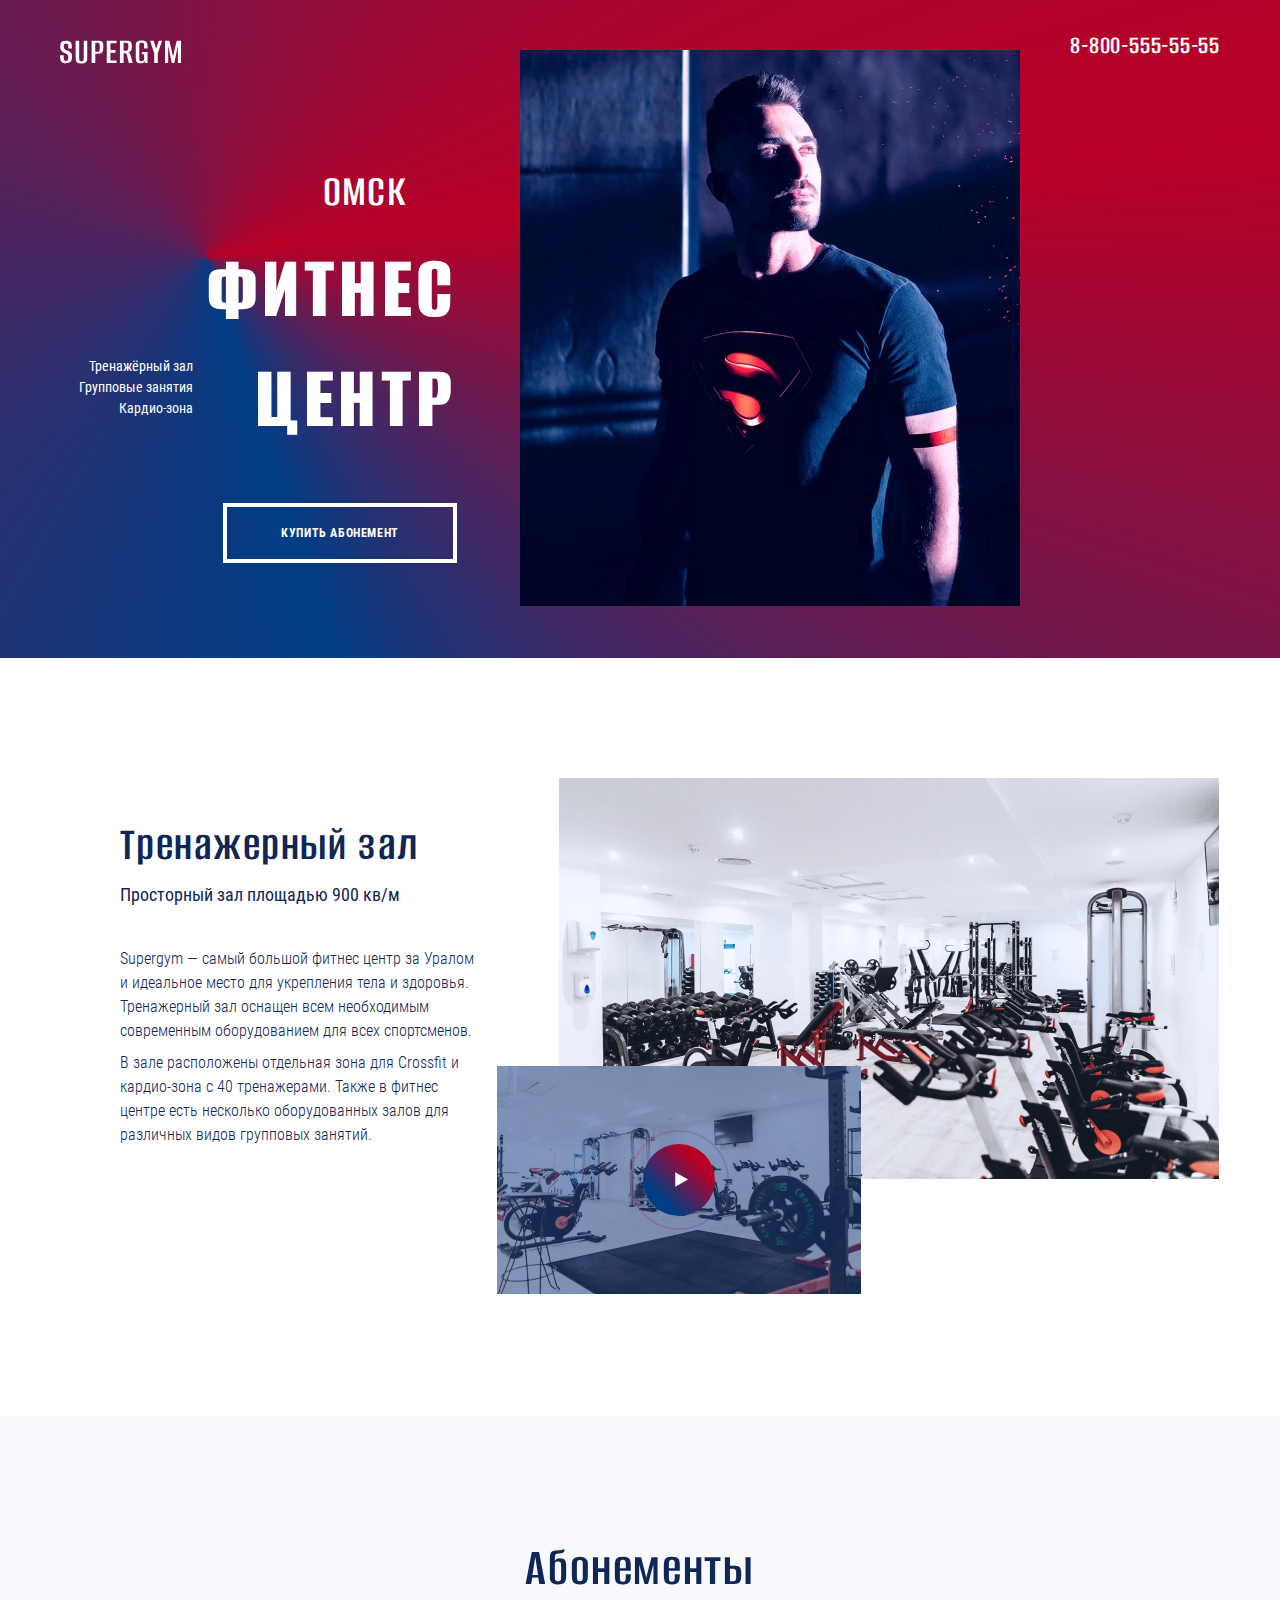
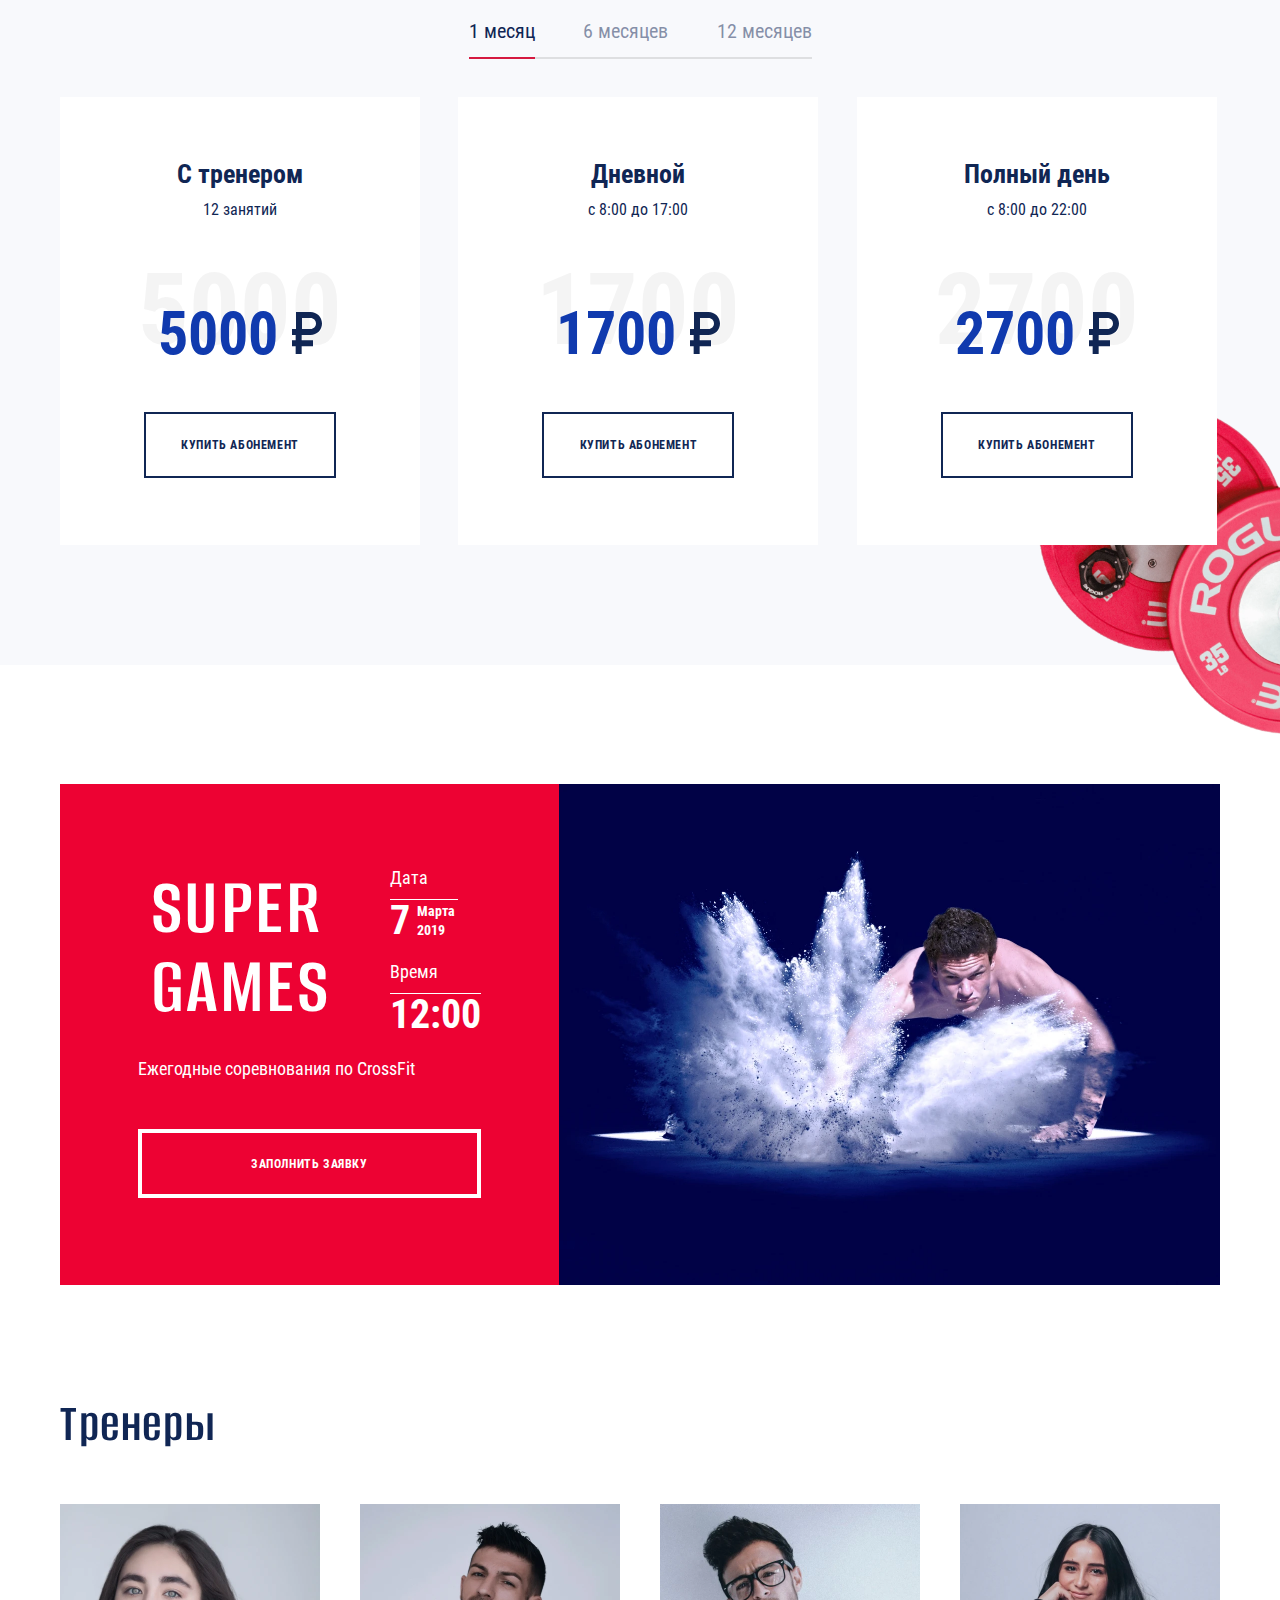
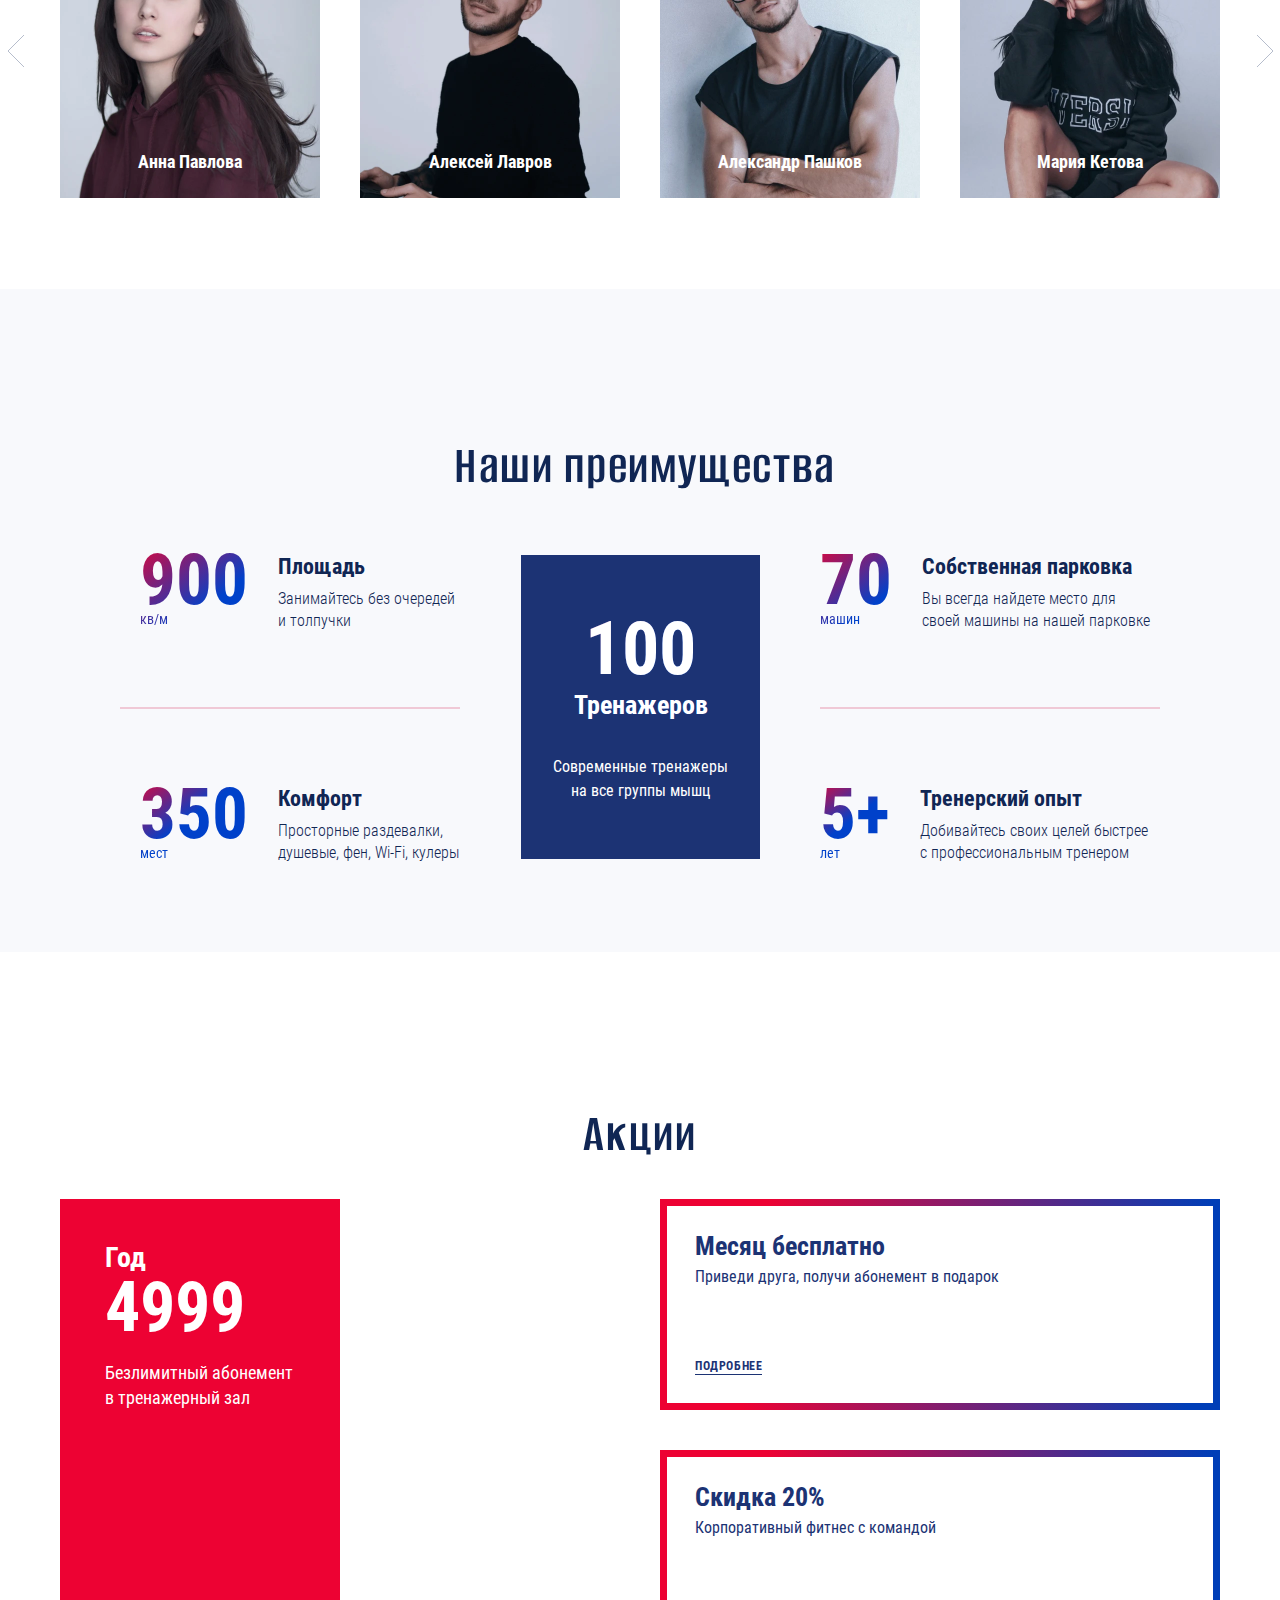
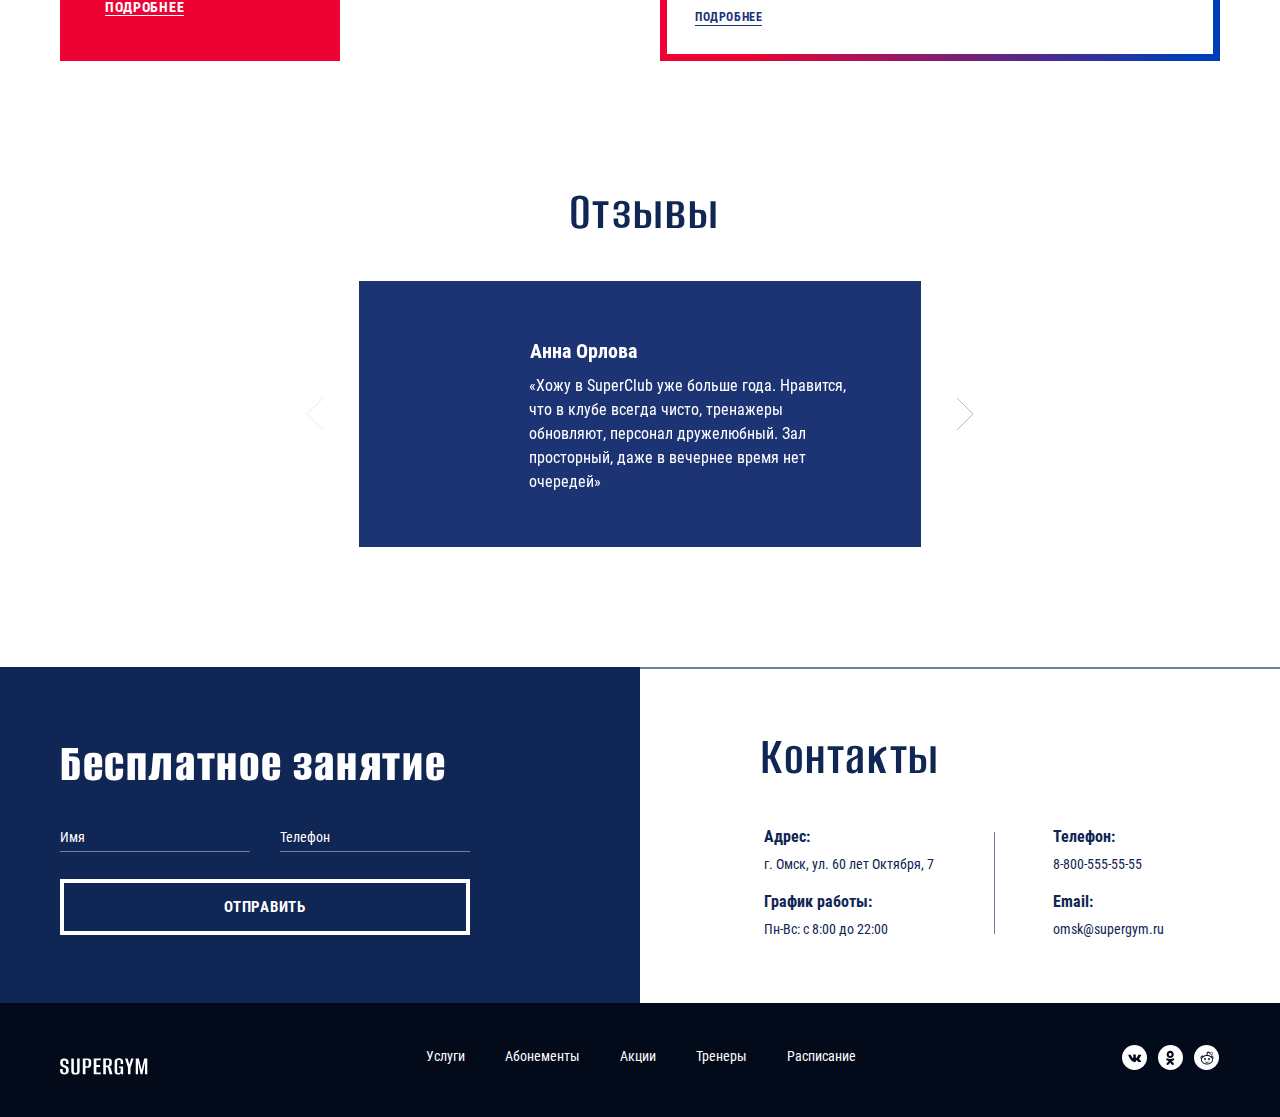
<file: index.html>
<!DOCTYPE html>
<html lang="ru">

<head>
  <meta charset="UTF-8">
  <meta http-equiv="X-UA-Compatible" content="IE=edge">
  <meta name="viewport" content="width=device-width, initial-scale=1.0">
  <meta name="description" content="Фитнесс-клуб: тренажёрный зал, групповые занятия, кардио-зона">
  <title>Supergym. Фитнесс-клуб в Омске</title>
  <link rel="stylesheet" href="css/style.min.css">

  <link rel="preload" href="fonts/alumnisans-semibold.woff2" type="font/woff2" as="font" crossorigin="anonymous">
  <link rel="preload" href="fonts/alumnisans-extrabold.woff2" type="font/woff2" as="font" crossorigin="anonymous">
  <link rel="preload" href="fonts/robotocondensed-light.woff2" type="font/woff2" as="font" crossorigin="anonymous">
  <link rel="preload" href="fonts/robotocondensed-regular.woff2" type="font/woff2" as="font" crossorigin="anonymous">
  <link rel="preload" href="fonts/robotocondensed-bold.woff2" type="font/woff2" as="font" crossorigin="anonymous">
</head>

<body>
  <div class="wrapper">
    <header class="header">
      <div class="container">
        <a class="header__logo">
          <img src="img/logo.svg" width="122" height="44" alt="Логотип фитнес-клуба Supergym.">
        </a>
        <div class="header__menu">
          <a class="header__phone" href="tel:+78005555555">
            8-800-555-55-55
          </a>
        </div>
      </div>
    </header>
    <main class="main">
      <section class="intro">
        <div class="container intro__container">
          <div class="intro__info">
            <div class="intro__info-wrapper">
              <ul>
                <li>Тренажёрный зал</li>
                <li>Групповые занятия</li>
                <li>Кардио-зона</li>
              </ul>
              <div>
                <p>Омск</p>
                <h1>Фитнес<br>центр</h1>
              </div>
            </div>
            <a class="button button--white" href="#catalog">Купить абонемент</a>
          </div>
          <picture>
            <source srcset="img/intro.webp 1x, img/intro@2x.webp 2x" type="image/webp">
            <img src="img/intro.jpg" srcset="img/intro@2x.jpg 2x" alt="Мужчина в футболке супермена" width="500"
              height="556">
          </picture>
        </div>
      </section>
      <section class="about">
        <div class="container">
          <div class="about__info">
            <h2>Тренажерный&nbsp;зал</h2>
            <h3>Просторный зал площадью 900 кв/м</h3>
            <p>Supergym&nbsp;&mdash; самый большой фитнес центр за&nbsp;Уралом и&nbsp;идеальное место для укрепления
              тела и&nbsp;здоровья. Тренажерный зал оснащен всем необходимым современным оборудованием для всех
              спортсменов.
            </p>
            <p>В&nbsp;зале расположены отдельная зона для Crossfit и кардио-зона с&nbsp;40&nbsp;тренажерами. Также
              в&nbsp;фитнес центре есть несколько оборудованных залов для различных видов групповых занятий.
            </p>
          </div>
          <div class="about__media">
            <div class="about__img-wrapper">
              <picture>
                <source srcset="img/about.webp 1x, img/about@2x.webp 2x" type="image/webp">
                <img src="img/about.jpg" srcset="img/about@2x.jpg 2x" alt="Фото тренажёрного зала" width="660"
                  height="401">
              </picture>
            </div>
            <div class="about__video-container" data-name="video-container">
              <a href="https://youtu.be/9TZXsZItgdw" data-name="video-link" data-id="9TZXsZItgdw">
                <picture>
                  <source srcset="img/about-video-preview.webp 1x, img/about-video-preview@2x.webp 2x"
                    type="image/webp">
                  <img data-name="video-preview" src="img/about-video-preview.jpg"
                    srcset="img/about-video-preview@2x.jpg 2x" alt="Фото тренажёрного зала" width="364" height="228">
                </picture>
              </a>
              <button class="button" type="button" aria-label="Запустить видео" data-name="video-button">
                <svg width="100" height="100" viewBox="0 0 100 100" fill="none" xmlns="http://www.w3.org/2000/svg">
                  <circle cx="50" cy="50" r="49" stroke="url(#paint0_linear_7653_167)" stroke-opacity="0.2"
                    stroke-width="2" />
                  <circle cx="50" cy="50" r="36" fill="url(#paint1_linear_7653_167)" />
                  <path d="M59 49.5L46.25 56.8612L46.25 42.1388L59 49.5Z" fill="white" />
                  <defs>
                    <linearGradient id="paint0_linear_7653_167" x1="19.774" y1="3.00672e-05" x2="105.785" y2="10.6444"
                      gradientUnits="userSpaceOnUse">
                      <stop stop-color="#ED0233" offset="0" />
                      <stop offset="1" stop-color="#003EB7" />
                    </linearGradient>
                    <linearGradient id="paint1_linear_7653_167" x1="14" y1="49.52" x2="54.1858" y2="9.18415"
                      gradientUnits="userSpaceOnUse">
                      <stop stop-color="#003D85" offset="0" />
                      <stop offset="0.885417" stop-color="#B80027" />
                    </linearGradient>
                  </defs>
                </svg>
              </button>
            </div>
          </div>
        </div>
      </section>
      <section class="catalog" id="catalog" data-id="catalog" data-js="no-js">
        <div class="container">
          <h2>Абонементы</h2>
          <ul data-tab-controls>
            <li class="is-active" data-tab-control="tab-1">
              <button type="button">1 месяц</button>
            </li>
            <li data-tab-control="tab-2">
              <button type="button">6 месяцев</button>
            </li>
            <li data-tab-control="tab-3">
              <button type="button">12 месяцев</button>
            </li>
          </ul>
          <div class="catalog__list">
            <ul class="is-active" data-tab="tab-1" data-content="1 месяц">
              <li>
                <dl>
                  <dt>С тренером</dt>
                  <dd>12 занятий</dd>
                </dl>
                <b data-price="5000">5000
                  <svg width="30" height="42">
                    <use xlink:href="img/sprite.svg#rouble"></use>
                  </svg>
                </b>
                <a class="button button--dark" href="#">Купить абонемент</a>
              </li>
              <li>
                <dl>
                  <dt>Дневной</dt>
                  <dd>с 8:00 до 17:00 </dd>
                </dl>
                <b data-price="1700">1700
                  <svg width="30" height="42">
                    <use xlink:href="img/sprite.svg#rouble"></use>
                  </svg>
                </b>
                <a class="button button--dark" href="#">Купить абонемент</a>
              </li>
              <li>
                <dl>
                  <dt>Полный день</dt>
                  <dd>с 8:00 до 22:00</dd>
                </dl>
                <b data-price="2700">2700
                  <svg width="30" height="42">
                    <use xlink:href="img/sprite.svg#rouble"></use>
                  </svg>
                </b>
                <a class="button button--dark" href="#">Купить абонемент</a>
              </li>
            </ul>
            <ul class="is-active" data-tab="tab-2" data-content="6 месяцев">
              <li>
                <dl>
                  <dt>С тренером</dt>
                  <dd>12 занятий</dd>
                </dl>
                <b data-price="15000">15000
                  <svg width="30" height="42">
                    <use xlink:href="img/sprite.svg#rouble"></use>
                  </svg>
                </b>
                <a class="button button--dark" href="#">Купить абонемент</a>
              </li>
              <li>
                <dl>
                  <dt>Дневной</dt>
                  <dd>с 8:00 до 17:00 </dd>
                </dl>
                <b data-price="5000">5000
                  <svg width="30" height="42">
                    <use xlink:href="img/sprite.svg#rouble"></use>
                  </svg>
                </b>
                <a class="button button--dark" href="#">Купить абонемент</a>
              </li>
              <li>
                <dl>
                  <dt>Полный день</dt>
                  <dd>с 8:00 до 22:00</dd>
                </dl>
                <b data-price="10000">10000
                  <svg width="30" height="42">
                    <use xlink:href="img/sprite.svg#rouble"></use>
                  </svg>
                </b>
                <a class="button button--dark" href="#">Купить абонемент</a>
              </li>
            </ul>
            <ul class="is-active" data-tab="tab-3" data-content="12 месяцев">
              <li>
                <dl>
                  <dt>С тренером</dt>
                  <dd>12 занятий</dd>
                </dl>
                <b data-price="25000">25000
                  <svg width="30" height="42">
                    <use xlink:href="img/sprite.svg#rouble"></use>
                  </svg>
                </b>
                <a class="button button--dark" href="#">Купить абонемент</a>
              </li>
              <li>
                <dl>
                  <dt>Дневной</dt>
                  <dd>с 8:00 до 17:00 </dd>
                </dl>
                <b data-price="10000">10000
                  <svg width="30" height="42">
                    <use xlink:href="img/sprite.svg#rouble"></use>
                  </svg>
                </b>
                <a class="button button--dark" href="#">Купить абонемент</a>
              </li>
              <li>
                <dl>
                  <dt>Полный день</dt>
                  <dd>с 8:00 до 22:00</dd>
                </dl>
                <b data-price="15000">15000
                  <svg width="30" height="42">
                    <use xlink:href="img/sprite.svg#rouble"></use>
                  </svg>
                </b>
                <a class="button button--dark" href="#">Купить абонемент</a>
              </li>
            </ul>
          </div>
        </div>
        <picture>
          <source srcset="img/weights.webp 1x, img/weights@2x.webp 2x" type="image/webp">
          <img src="img/weights.png" srcset="img/weights@2x.png" alt="Диски для штанги." width="470" height="494"
            loading="lazy">
        </picture>
      </section>
      <section class="event">
        <div class="container">
          <h2 class="visually-hidden">Анонс мероприятий</h2>
          <div class="event__info">
            <div class="event__heading">
              <h3>Super<br>games</h3>
              <dl>
                <dt>Дата</dt>
                <dd>
                  <time datetime="2019-03-07">7
                    <span>Марта<br>2019</span>
                  </time>
                </dd>
                <dt>Время</dt>
                <dd>
                  <time datetime="12:00">12:00</time>
                </dd>
              </dl>
            </div>
            <p>Ежегодные соревнования по CrossFit</p>
            <a class="button button--white" href="#">Заполнить заявку</a>
          </div>
          <picture>
            <source srcset="img/event.webp 1x, img/event@2x.webp 2x" type="image/webp">
            <img src="img/event.jpg" srcset="img/event@2x.jpg 2x" alt="Фото спортсмена на старте." width="660"
              height="500" loading="lazy">
          </picture>
        </div>
      </section>
      <section class="team" id="team" data-id="team" data-js="no-js">
        <div class="container">
          <h2>Тренеры</h2>
          <div class="swiper team__slider">
            <div class="swiper-wrapper team__slider-wrapper">
              <!-- Slides -->
              <div class="swiper-slide team__slide" tabindex="0">
                <div class="team__slide-info">
                  <h3>Анна Павлова</h3>
                  <p>CrossFit</p>
                  <ul>
                    <li>Certified Level&nbsp;1 Trainer</li>
                    <li>Победитель чемпионата Кубы по&nbsp;CrossFit</li>
                    <li>Опыт — 5 лет</li>
                  </ul>
                </div>
                <picture>
                  <source srcset="img/trainer-1.webp 1x, img/trainer-1@2x.webp 2x" type="image/webp">
                  <img src="img/trainer-1.jpg" srcset="img/trainer-1@2x.jpg" alt="Фото тренера." width="260"
                    height="294">
                </picture>
              </div>
              <div class="swiper-slide team__slide" tabindex="0">
                <div class="team__slide-info">
                  <h3>Алексей Лавров</h3>
                  <p>CrossFit</p>
                  <ul>
                    <li>Certified Level&nbsp;2 Trainer</li>
                    <li>Победитель чемпионата Америки по&nbsp;CrossFit</li>
                    <li>Опыт — 7 лет</li>
                  </ul>
                </div>
                <picture>
                  <source srcset="img/trainer-2.webp 1x, img/trainer-2@2x.webp 2x" type="image/webp">
                  <img src="img/trainer-2.jpg" srcset="img/trainer-2@2x.jpg" alt="Фото тренера." width="260"
                    height="294" loading="lazy">
                </picture>
              </div>
              <div class="swiper-slide team__slide" tabindex="0">
                <div class="team__slide-info">
                  <h3>Александр Пашков</h3>
                  <p>CrossFit</p>
                  <ul>
                    <li>Certified Level&nbsp;3 Trainer</li>
                    <li>Победитель чемпионата России по&nbsp;CrossFit</li>
                    <li>Опыт — 6 лет</li>
                  </ul>
                </div>
                <picture>
                  <source srcset="img/trainer-3.webp 1x, img/trainer-3@2x.webp 2x" type="image/webp">
                  <img src="img/trainer-3.jpg" srcset="img/trainer-3@2x.jpg" alt="Фото тренера." width="260"
                    height="294" loading="lazy">
                </picture>
              </div>
              <div class="swiper-slide team__slide" tabindex="0">
                <div class="team__slide-info">
                  <h3>Мария Кетова</h3>
                  <p>CrossFit</p>
                  <ul>
                    <li>Certified Level&nbsp;4 Trainer</li>
                    <li>Победитель чемпионата Испании по&nbsp;CrossFit</li>
                    <li>Опыт — 8 лет</li>
                  </ul>
                </div>
                <picture>
                  <source srcset="img/trainer-4.webp 1x, img/trainer-4@2x.webp 2x" type="image/webp">
                  <img src="img/trainer-4.jpg" srcset="img/trainer-4@2x.jpg" alt="Фото тренера." width="260"
                    height="294" loading="lazy">
                </picture>
              </div>
              <div class="swiper-slide team__slide" tabindex="0">
                <div class="team__slide-info">
                  <h3>Жан Просянов</h3>
                  <p>CrossFit</p>
                  <ul>
                    <li>Certified Level&nbsp;5 Trainer</li>
                    <li>Победитель чемпионата Грузии по&nbsp;CrossFit</li>
                    <li>Опыт — 5 лет</li>
                  </ul>
                </div>
                <picture>
                  <source srcset="img/trainer-3.webp 1x, img/trainer-3@2x.webp 2x" type="image/webp">
                  <img src="img/trainer-3.jpg" srcset="img/trainer-3@2x.jpg" alt="Фото тренера" width="260" height="294"
                    loading="lazy">
                </picture>
              </div>
              <div class="swiper-slide team__slide" tabindex="0">
                <div class="team__slide-info">
                  <h3>Александра Иванова</h3>
                  <p>CrossFit</p>
                  <ul>
                    <li>Certified Level&nbsp;6 Trainer</li>
                    <li>Победитель чемпионата Мира по&nbsp;CrossFit</li>
                    <li>Опыт — 9 лет</li>
                  </ul>
                </div>
                <picture>
                  <source srcset="img/trainer-1.webp 1x, img/trainer-1@2x.webp 2x" type="image/webp">
                  <img src="img/trainer-1.jpg" srcset="img/trainer-1@2x.jpg" alt="Фото тренера." width="260"
                    height="294" loading="lazy">
                </picture>
              </div>
              <div class="swiper-slide team__slide" tabindex="0">
                <div class="team__slide-info">
                  <h3>Ирина Смирнова</h3>
                  <p>CrossFit</p>
                  <ul>
                    <li>Certified Level&nbsp;7 Trainer</li>
                    <li>Победитель чемпионата Португалии по&nbsp;CrossFit</li>
                    <li>Опыт — 10 лет</li>
                  </ul>
                </div>
                <picture>
                  <source srcset="img/trainer-4.webp 1x, img/trainer-4@2x.webp 2x" type="image/webp">
                  <img src="img/trainer-1.jpg" srcset="img/trainer-4@2x.jpg" alt="Фото тренера" width="260" height="294"
                    loading="lazy">
                </picture>
              </div>
              <div class="swiper-slide team__slide" tabindex="0">
                <div class="team__slide-info">
                  <h3>Александр Лещев</h3>
                  <p>CrossFit</p>
                  <ul>
                    <li>Certified Level&nbsp;8 Trainer</li>
                    <li>Победитель чемпионата Австралии по&nbsp;CrossFit</li>
                    <li>Опыт — 5 лет</li>
                  </ul>
                </div>
                <picture>
                  <source srcset="img/trainer-2.webp 1x, img/trainer-2@2x.webp 2x" type="image/webp">
                  <img src="img/trainer-2.jpg" srcset="img/trainer-2@2x.jpg" alt="Фото тренера." width="260"
                    height="294" loading="lazy">
                </picture>
              </div>
            </div>
          </div>
          <!-- Navigation buttons -->
          <div class="swiper-button-prev team__button-prev">
            <svg width="18" height="34">
              <use xlink:href="img/sprite.svg#left-arrow"></use>
            </svg>
          </div>
          <div class="swiper-button-next team__button-next">
            <svg width="18" height="34">
              <use xlink:href="img/sprite.svg#right-arrow"></use>
            </svg>
          </div>
        </div>
      </section>
      <section class="benefits">
        <div class="container">
          <h2>Наши преимущества</h2>
          <div class="benefits__list">
            <dl>
              <dt><span>900</span>кв/м</dt>
              <dd>
                <b>Площадь</b>Занимайтесь без очередей и&nbsp;толпучки
              </dd>
            </dl>
            <dl>
              <dt><span>70</span>машин</dt>
              <dd>
                <b>Собственная парковка</b>Вы&nbsp;всегда найдете место для своей&nbsp;машины на&nbsp;нашей парковке
              </dd>
            </dl>
            <dl class="benefits__central-item">
              <dt><span>100</span>Тренажеров</dt>
              <dd>Современные тренажеры на&nbsp;все группы мышц</dd>
            </dl>
            <dl>
              <dt><span>350</span>мест</dt>
              <dd>
                <b>Комфорт</b>Просторные раздевалки,<br>душевые, фен, Wi-Fi, кулеры
              </dd>
            </dl>
            <dl>
              <dt><span>5+</span>лет</dt>
              <dd>
                <b>Тренерский опыт</b>Добивайтесь своих целей быстрее с&nbsp;профессиональным тренером
              </dd>
            </dl>
          </div>
        </div>
      </section>
      <section class="promo" id="promo">
        <div class="container">
          <h2>Акции</h2>
          <div class="promo__wrapper">
            <article class="promo__main">
              <div>
                <h3>Год <b>4999</b></h3>
                <p>Безлимитный абонемент в&nbsp;тренажерный зал</p>
                <a href="#">Подробнее</a>
              </div>
              <picture>
                <source srcset="img/promo.webp 1x, img/promo@2x.webp 2x" type="image/webp">
                <img src="img/promo.jpg" srcset="img/promo@2x.jpg" alt="Девушка в спортивной форме." width="280"
                  height="462" loading="lazy">
              </picture>
            </article>
            <div class="promo__others">
              <article>
                <h3>Месяц бесплатно</h3>
                <p>Приведи друга, получи абонемент&nbsp;в&nbsp;подарок</p>
                <a href="#">Подробнее</a>
              </article>
              <article>
                <h3>Скидка 20%</h3>
                <p>Корпоративный фитнес с&nbsp;командой</p>
                <a href="#">Подробнее</a>
              </article>
            </div>
          </div>
        </div>
      </section>
      <section class="feedback" data-id="feedback" data-js="no-js">
        <div class="container">
          <h2>Отзывы</h2>
          <div class="swiper feedback__slider">
            <div class="swiper-wrapper feedback__slider-wrapper">
              <!-- Slides -->
              <div class="swiper-slide feedback__slide">
                <div class="feedback__card">
                  <div>
                    <picture>
                      <source srcset="img/feedback-author-1.webp 1x, img/feedback-author-1@2x.webp 2x"
                        type="image/webp">
                      <img src="img/feedback-author-1.png" srcset="img/feedback-author-1@2x.png"
                        alt="Фото автора отзыва." width="80" height="80" loading="lazy">
                    </picture>
                  </div>
                  <h3>Анна Орлова</h3>
                  <p>&laquo;Хожу в&nbsp;SuperClub уже больше года. Нравится, что в&nbsp;клубе всегда чисто, тренажеры
                    обновляют, персонал дружелюбный. Зал просторный, даже в&nbsp;вечернее время нет очередей&raquo;</p>
                </div>
              </div>
              <div class="swiper-slide feedback__slide">
                <div class="feedback__card">
                  <div>
                    <picture>
                      <source srcset="img/feedback-author-1.webp 1x, img/feedback-author-1@2x.webp 2x"
                        type="image/webp">
                      <img src="img/feedback-author-1.png" srcset="img/feedback-author-1@2x.png"
                        alt="Фото автора отзыва." width="80" height="80" loading="lazy">
                    </picture>
                  </div>
                  <h3>Анна Орлова</h3>
                  <p>&laquo;Хожу в&nbsp;SuperClub уже больше года. Нравится, что в&nbsp;клубе всегда чисто, тренажеры
                    обновляют, персонал дружелюбный. Зал просторный, даже в&nbsp;вечернее время нет очередей&raquo;</p>
                </div>
              </div>
            </div>
            <!-- Navigation buttons -->
            <div class="swiper-button-prev feedback__button-prev">
              <svg width="18" height="34">
                <use xlink:href="img/sprite.svg#left-arrow"></use>
              </svg>
            </div>
            <div class="swiper-button-next feedback__button-next">
              <svg width="18" height="34">
                <use xlink:href="img/sprite.svg#right-arrow"></use>
              </svg>
            </div>
          </div>
        </div>
      </section>
      <section class="contacts">
        <div class="contacts__wrapper">
          <div class="contacts__form">
            <div class="contacts__form-wrapper">
              <h2>Бесплатное занятие</h2>
              <form action="https://echo.htmlacademy.ru/" method="post" autocomplete="off">
                <fieldset>
                  <label>
                    <span class="visually-hidden">Имя</span>
                    <input type="text" id="name" name="name" placeholder="Имя" required>
                  </label>
                  <label>
                    <span class="visually-hidden">Телефон</span>
                    <input type="tel" data-phone-input id="phone" name="phone" placeholder="Телефон"
                      minlength="11" maxlength="15" required>
                  </label>
                </fieldset>
                <button class="button button--white" type="submit">Отправить</button>
              </form>
            </div>
          </div>
          <div class="contacts__content">
            <div class="contacts__content-wrapper">
              <h2>Контакты</h2>
              <div>
                <dl>
                  <dt>Адрес:</dt>
                  <dd>
                    <address>
                      г. Омск, ул.&nbsp;60&nbsp;лет Октября, 7
                    </address>
                  </dd>
                  <dt>График работы:</dt>
                  <dd>Пн-Вс: с 8:00 до 22:00</dd>
                </dl>
                <dl>
                  <dt>Телефон:</dt>
                  <dd>
                    <a href="tel:+78005555555">
                      8-800-555-55-55
                    </a>
                  </dd>
                  <dt>Email:</dt>
                  <dd>
                    <a href="mailto:omsk@supergym.ru">
                      omsk@supergym.ru
                    </a>
                  </dd>
                </dl>
              </div>
            </div>
          </div>
        </div>
      </section>
    </main>
    <footer class="footer">
      <div class="container">
        <div class="footer__nav">
          <ul class="footer__nav-list">
            <li class="footer__nav-item">
              <a class="footer__nav-link footer__logo">
                <img src="img/logo.svg" width="88" height="32" alt="Логотип фитнес-клуба Supergym.">
              </a>
            </li>
            <li class="footer__nav-item">
              <a class="footer__nav-link" href="#">Услуги</a>
            </li>
            <li class="footer__nav-item">
              <a class="footer__nav-link" href="#catalog">Абонементы</a>
            </li>
            <li class="footer__nav-item">
              <a class="footer__nav-link" href="#promo">Акции</a>
            </li>
            <li class="footer__nav-item">
              <a class="footer__nav-link" href="#team">Тренеры</a>
            </li>
            <li class="footer__nav-item">
              <a class="footer__nav-link" href="#">Расписание</a>
            </li>
          </ul>
        </div>
        <div class="footer__social">
          <ul class="footer__social-list">
            <li class="footer__social-item">
              <a class="footer__social-link" href="https://vk.ru/">
                <svg width="14" height="14">
                  <use xlink:href="img/sprite.svg#icon-vk"></use>
                </svg>
                <span class="visually-hidden">Сайт ВКонтакте</span>
              </a>
            </li>
            <li class="footer__social-item">
              <a class="footer__social-link" href="https://ok.ru/">
                <svg width="9" height="16">
                  <use xlink:href="img/sprite.svg#icon-ok"></use>
                </svg>
                <span class="visually-hidden">Сайт Одноклассники</span>
              </a>
            </li>
            <li class="footer__social-item">
              <a class="footer__social-link" href="https://reddit.com/">
                <svg width="14" height="14">
                  <use xlink:href="img/sprite.svg#icon-reddit"></use>
                </svg>
                <span class="visually-hidden">Сайт Реддит</span>
              </a>
            </li>
          </ul>
        </div>
      </div>
    </footer>
  </div>
  <script src="js/vendor.min.js"></script>
  <script src="js/main.min.js"></script>
</body>

</html>
</file>
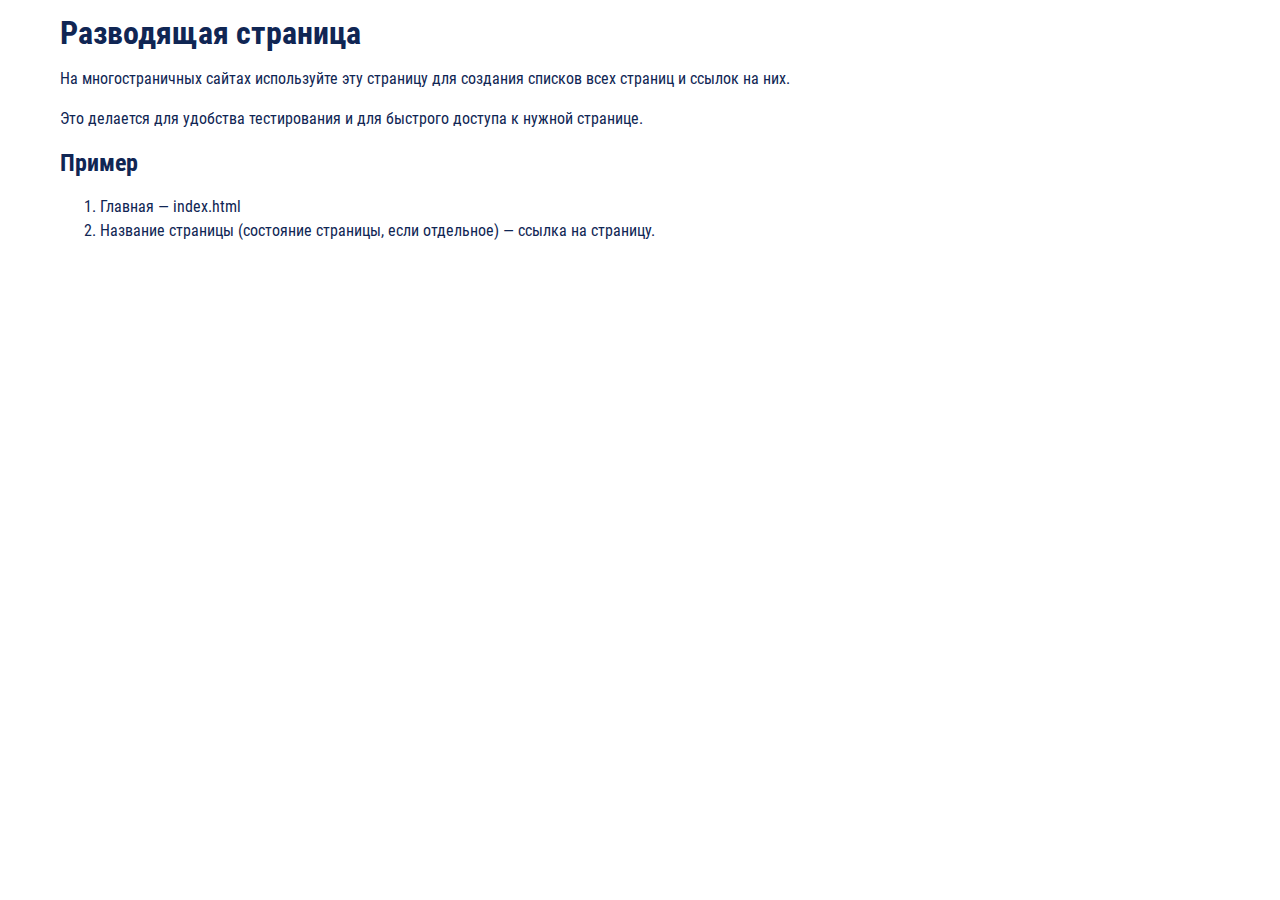
<file: sitemap.html>
<!DOCTYPE html>
<html lang="ru">
  <head>
    <meta charset="UTF-8" />
    <meta http-equiv="X-UA-Compatible" content="IE=edge" />
    <meta name="viewport" content="width=device-width, initial-scale=1.0" />
    <meta name="description" content="">
    <title>Supergym</title>
    <link rel="stylesheet" href="css/style.min.css">
  </head>
  <body>
    <div class="wrapper">
      <header>
        <div class="container"></div>
      </header>
      <main>
        <section class="intro-sitemap">
          <div class="container">
            <h1>Разводящая страница</h1>
            <p>На многостраничных сайтах используйте эту страницу для создания списков всех страниц и ссылок на них.</p>
            <p>Это делается для удобства тестирования и для быстрого доступа к нужной странице.</p>
            <h2>Пример</h2>
            <ol>
              <li>
                <a href="index.html">Главная — index.html</a>
              </li>
              <li>
                <a href="#">Название страницы (состояние страницы, если отдельное) — ссылка на страницу.</a>
              </li>
            </ol>
          </div>
        </section>
      </main>
      <footer>
        <div class="container"></div>
      </footer>
    </div>
  </body>
</html>
</file>
